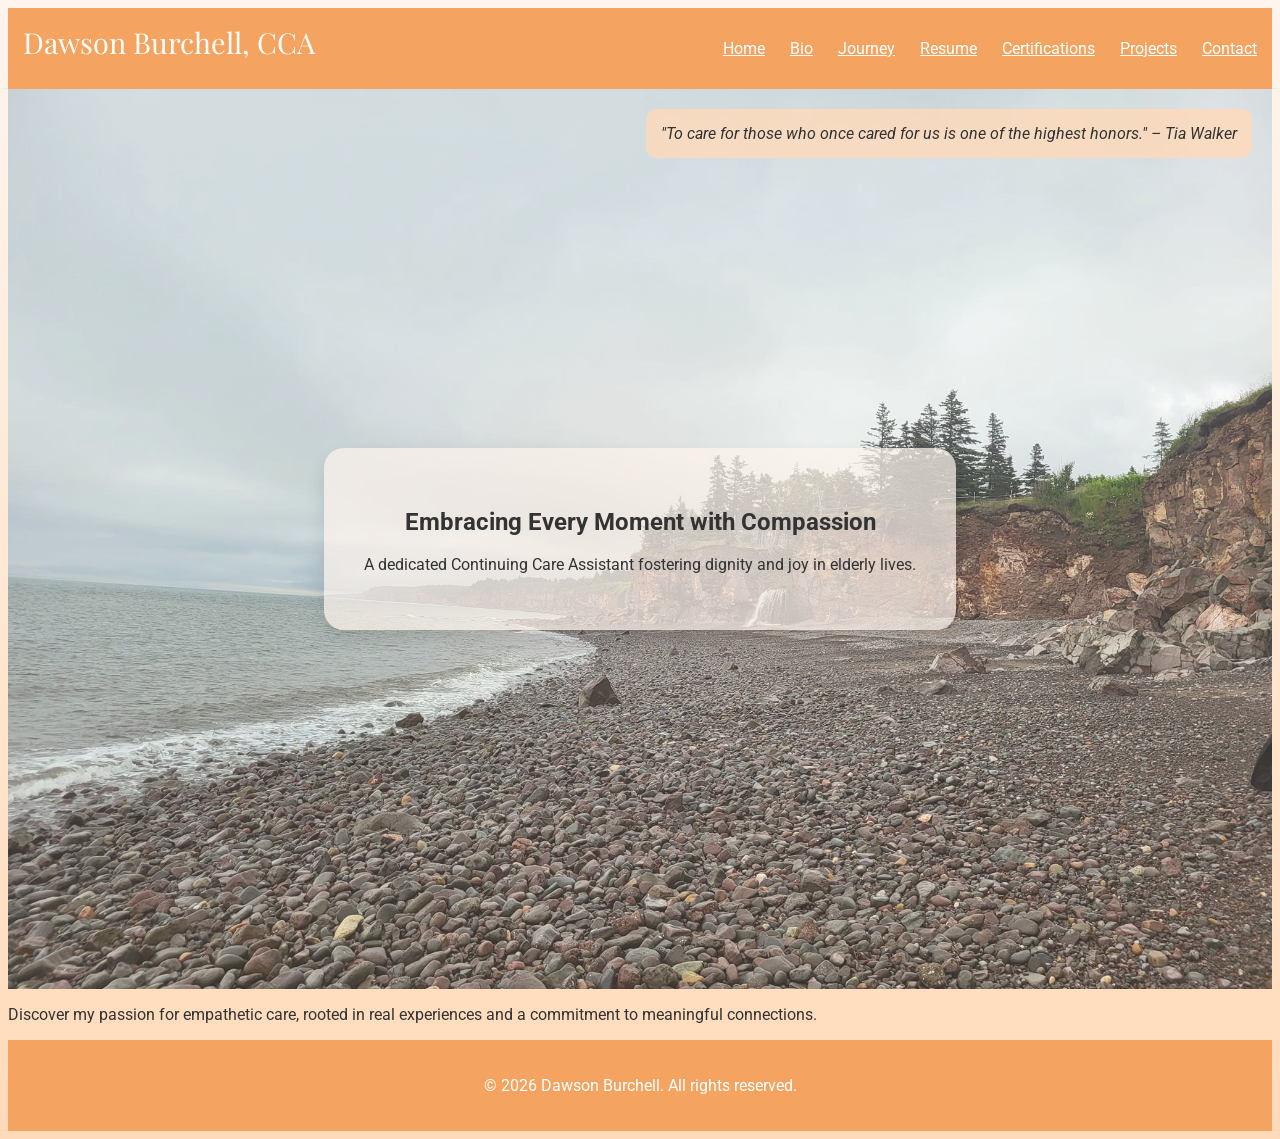
<file: DawsonBurchellPortfolio/index.html>
<!DOCTYPE html>
<html lang="en">
<head>
    <meta charset="UTF-8">
    <meta name="viewport" content="width=device-width, initial-scale=1.0">
    <title>Dawson Burchell - Empathetic CCA</title>
    <link rel="stylesheet" href="styles.css">
    <link href="https://fonts.googleapis.com/css2?family=Playfair+Display:wght@700&family=Roboto:wght@400;700&display=swap" rel="stylesheet">
</head>
<body>
    <header>
        <nav class="sticky-nav">
            <div class="logo">Dawson Burchell, CCA</div>
            <ul>
                <li><a href="index.html">Home</a></li>
                <li><a href="bio.html">Bio</a></li>
                <li><a href="journey.html">Journey</a></li>
                <li><a href="resume.html">Resume</a></li>
                <li><a href="certifications.html">Certifications</a></li>
                <li><a href="projects.html">Projects</a></li>
                <li><a href="contact.html">Contact</a></li>
            </ul>
        </nav>
    </header>
    <main>
        <section class="hero parallax wave-bg">
            <div class="hero-content">
                <h1>Embracing Every Moment with Compassion</h1>
                <p>A dedicated Continuing Care Assistant fostering dignity and joy in elderly lives.</p>
                <div class="quote-overlay">"To care for those who once cared for us is one of the highest honors." – Tia Walker</div>
            </div>
            <img src="images/d4.jpg" alt="Calm seas" class="hero-img">
        </section>
        <section class="intro fade-in">
            <p>Discover my passion for empathetic care, rooted in real experiences and a commitment to meaningful connections.</p>
        </section>
    </main>
    <footer>
        <p>&copy; 2026 Dawson Burchell. All rights reserved.</p>
    </footer>
    <script src="script.js"></script>
</body>
</html>
</file>
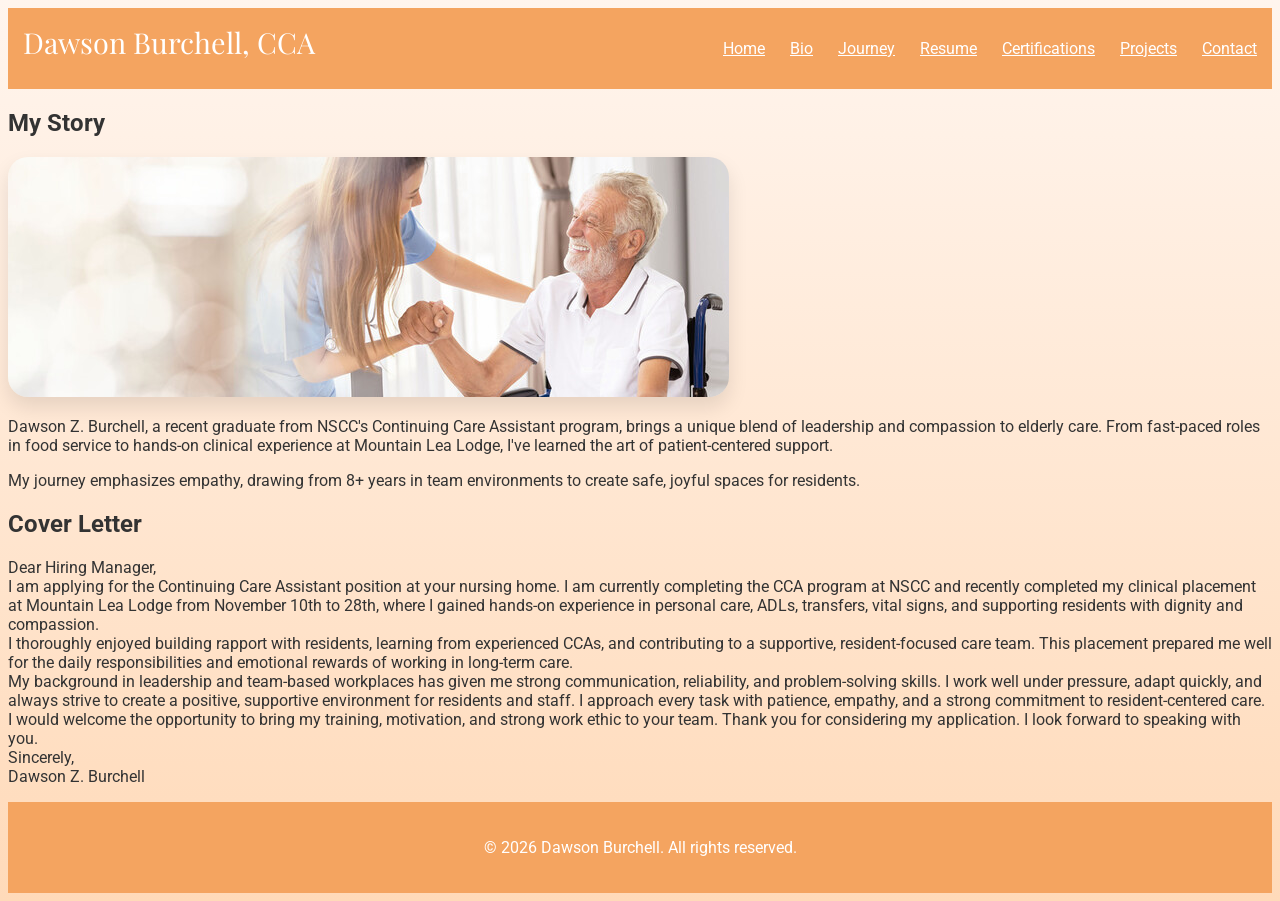
<file: DawsonBurchellPortfolio/bio.html>
<!DOCTYPE html>
<html lang="en">
<head>
    <meta charset="UTF-8">
    <meta name="viewport" content="width=device-width, initial-scale=1.0">
    <title>Bio - Dawson Burchell</title>
    <link rel="stylesheet" href="styles.css">
    <link href="https://fonts.googleapis.com/css2?family=Playfair+Display:wght@700&family=Roboto:wght@400;700&display=swap" rel="stylesheet">
</head>
<body>
    <header>
        <nav class="sticky-nav">
            <div class="logo">Dawson Burchell, CCA</div>
            <ul>
                <li><a href="index.html">Home</a></li>
                <li><a href="bio.html">Bio</a></li>
                <li><a href="journey.html">Journey</a></li>
                <li><a href="resume.html">Resume</a></li>
                <li><a href="certifications.html">Certifications</a></li>
                <li><a href="projects.html">Projects</a></li>
                <li><a href="contact.html">Contact</a></li>
            </ul>
        </nav>
    </header>
    <main>
        <section class="bio-section fade-in wave-bg">
            <h1>My Story</h1>
            <img src="images/CCA9.jpg" alt="Caregiver sharing a laugh with senior" class="section-image">
            <p>Dawson Z. Burchell, a recent graduate from NSCC's Continuing Care Assistant program, brings a unique blend of leadership and compassion to elderly care. From fast-paced roles in food service to hands-on clinical experience at Mountain Lea Lodge, I've learned the art of patient-centered support.</p>
            <div class="quote-overlay">"The simple act of caring is heroic." – Edward Albert</div>
            <p>My journey emphasizes empathy, drawing from 8+ years in team environments to create safe, joyful spaces for residents.</p>
            <h2>Cover Letter</h2>
            <p>Dear Hiring Manager,<br>
I am applying for the Continuing Care Assistant position at your nursing home. I am currently completing the CCA program at NSCC and recently completed my clinical placement at Mountain Lea Lodge from November 10th to 28th, where I gained hands-on experience in personal care, ADLs, transfers, vital signs, and supporting residents with dignity and compassion.<br>
I thoroughly enjoyed building rapport with residents, learning from experienced CCAs, and contributing to a supportive, resident-focused care team. This placement prepared me well for the daily responsibilities and emotional rewards of working in long-term care.<br>
My background in leadership and team-based workplaces has given me strong communication, reliability, and problem-solving skills. I work well under pressure, adapt quickly, and always strive to create a positive, supportive environment for residents and staff. I approach every task with patience, empathy, and a strong commitment to resident-centered care.<br>
I would welcome the opportunity to bring my training, motivation, and strong work ethic to your team. Thank you for considering my application. I look forward to speaking with you.<br>
Sincerely,<br>Dawson Z. Burchell</p>
        </section>
    </main>
    <footer>
        <p>&copy; 2026 Dawson Burchell. All rights reserved.</p>
    </footer>
    <script src="script.js"></script>
</body>
</html>
</file>
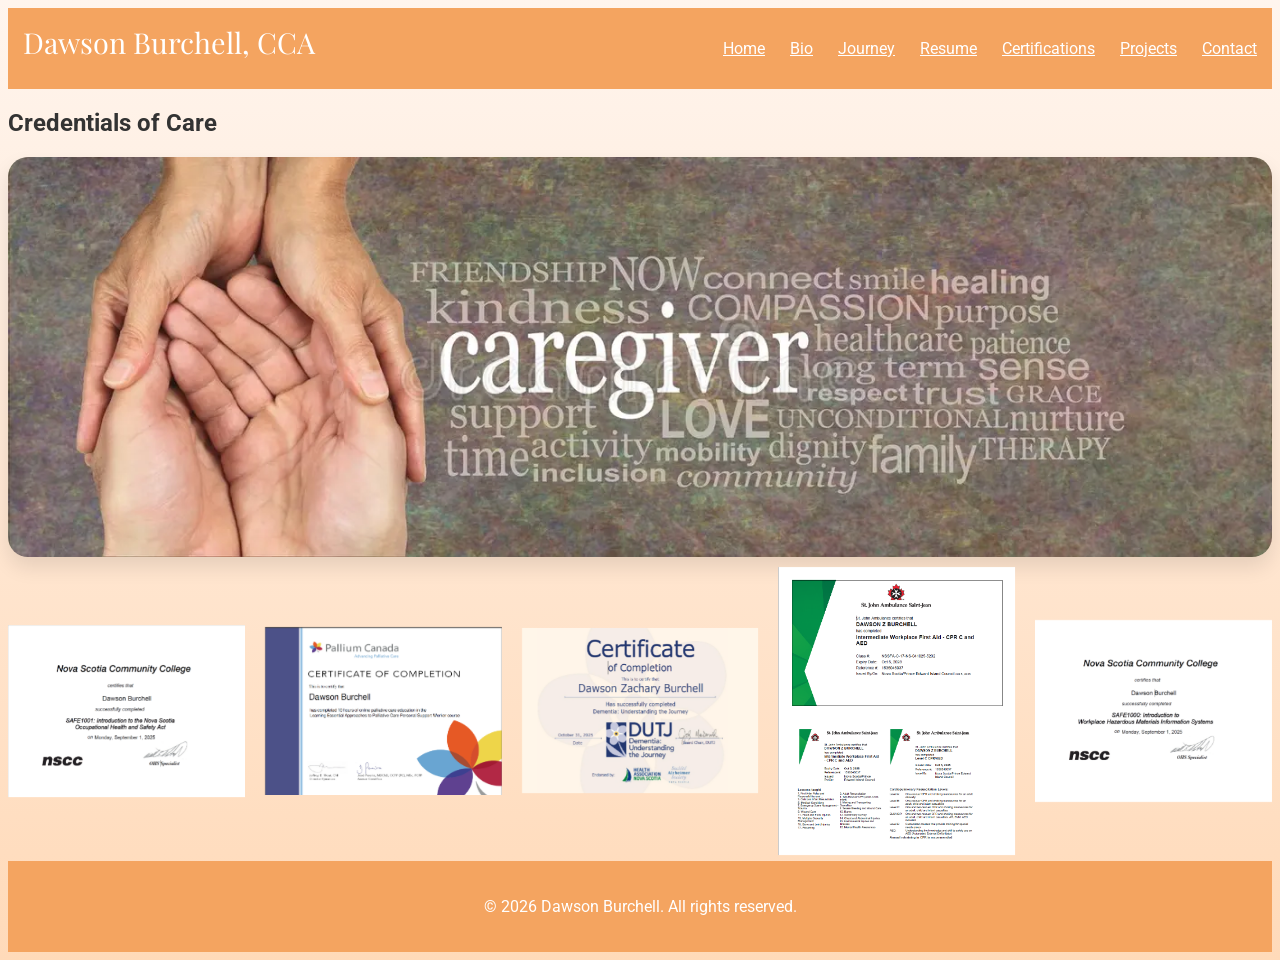
<file: DawsonBurchellPortfolio/certifications.html>
<!DOCTYPE html>
<html lang="en">
<head>
    <meta charset="UTF-8">
    <meta name="viewport" content="width=device-width, initial-scale=1.0">
    <title>Certifications - Dawson Burchell</title>
    <link rel="stylesheet" href="styles.css">
    <link href="https://fonts.googleapis.com/css2?family=Playfair+Display:wght@700&family=Roboto:wght@400;700&display=swap" rel="stylesheet">
</head>
<body>
    <header>
        <nav class="sticky-nav">
            <div class="logo">Dawson Burchell, CCA</div>
            <ul>
                <li><a href="index.html">Home</a></li>
                <li><a href="bio.html">Bio</a></li>
                <li><a href="journey.html">Journey</a></li>
                <li><a href="resume.html">Resume</a></li>
                <li><a href="certifications.html">Certifications</a></li>
                <li><a href="projects.html">Projects</a></li>
                <li><a href="contact.html">Contact</a></li>
            </ul>
        </nav>
    </header>
    <main>
        <section class="cert-section fade-in">
            <h1>Credentials of Care</h1>
            <img src="images/CCA3.webp" alt="Supportive caregiver with dementia patient" class="section-image">
            <div class="carousel">
                <div class="carousel-item flip-card">
                    <div class="flip-card-inner">
                        <div class="flip-card-front"><img src="images/safe.png" alt="Introduction to Nova Scotia OHS Act"></div>
                        <div class="flip-card-back"><p>Introduction to Nova Scotia OHS Act (Sep 1, 2025)</p></div>
                    </div>
                </div>
                <div class="carousel-item flip-card">
                    <div class="flip-card-inner">
                        <div class="flip-card-front"><img src="images/leap.png" alt="Palliative Care Education"></div>
                        <div class="flip-card-back"><p>Palliative Care Education (LEAP PSW, 10 hours)</p></div>
                    </div>
                </div>
                <div class="carousel-item flip-card">
                    <div class="flip-card-inner">
                        <div class="flip-card-front"><img src="images/dementia.png" alt="Dementia Cert"></div>
                        <div class="flip-card-back"><p>Dementia: Understanding The Journey (Oct 31, 2025)</p></div>
                    </div>
                </div>
                <div class="carousel-item flip-card">
                    <div class="flip-card-inner">
                        <div class="flip-card-front"><img src="images/FA.png" alt="First Aid Cert"></div>
                        <div class="flip-card-back"><p>Intermediate Workplace First Aid - CPR C & AED (Oct 5, 2025; Expires Oct 5, 2028)</p></div>
                    </div>
                </div>
                <div class="carousel-item flip-card">
                    <div class="flip-card-inner">
                        <div class="flip-card-front"><img src="images/whmis.png" alt="WHMIS Cert"></div>
                        <div class="flip-card-back"><p>WHMIS Introduction (Sep 1, 2025)</p></div>
                    </div>
                </div>
            </div>
            <div class="quote-overlay">&ldquo;The beauty of caring for seniors is realizing that they are heroes in their own right.&rdquo; &ndash; Karen Clark</div>
        </section>
    </main>
    <footer>
        <p>&copy; 2026 Dawson Burchell. All rights reserved.</p>
    </footer>
    <script src="script.js"></script>
</body>
</html>
</file>
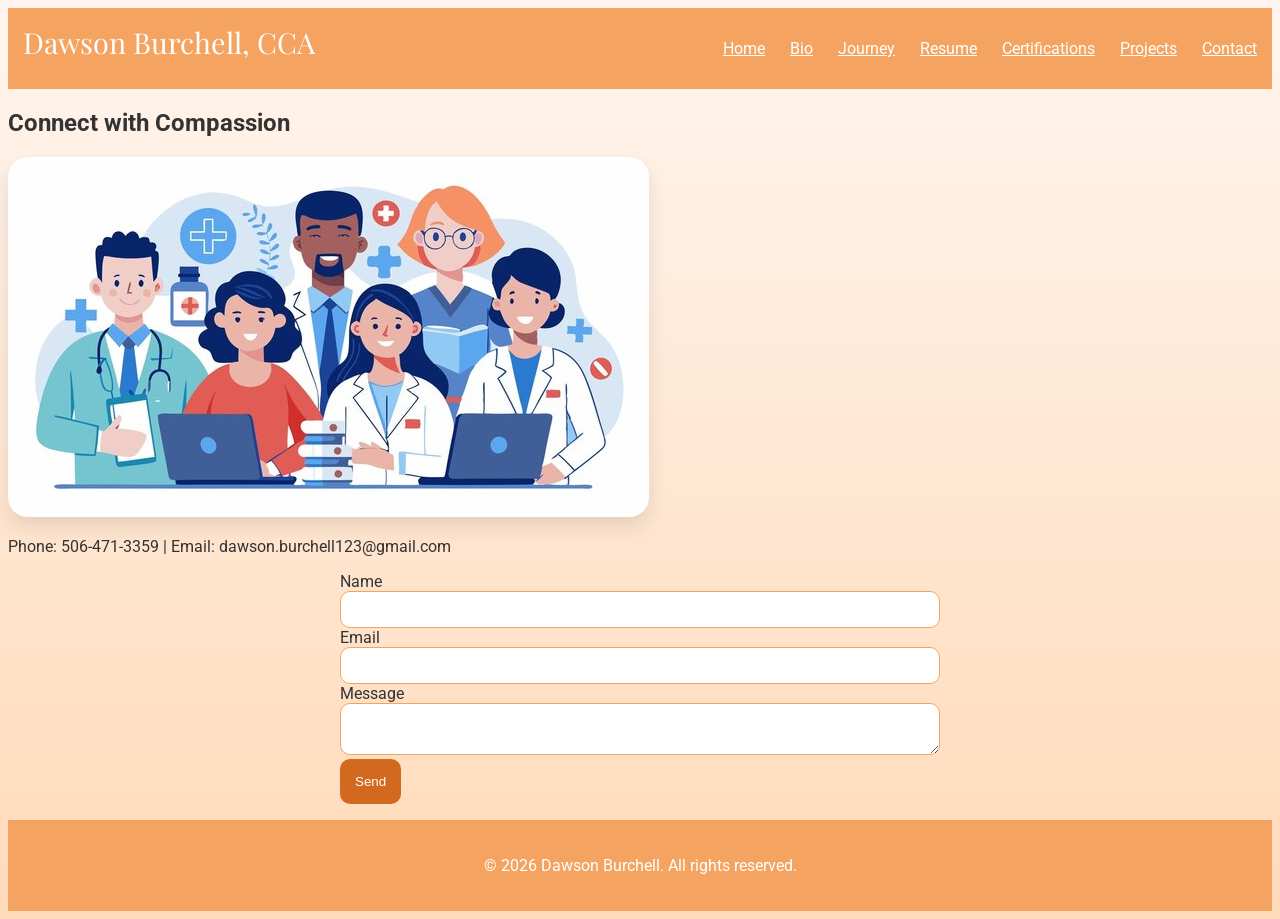
<file: DawsonBurchellPortfolio/contact.html>
<!DOCTYPE html>
<html lang="en">
<head>
    <meta charset="UTF-8">
    <meta name="viewport" content="width=device-width, initial-scale=1.0">
    <title>Contact - Dawson Burchell</title>
    <link rel="stylesheet" href="styles.css">
    <link href="https://fonts.googleapis.com/css2?family=Playfair+Display:wght@700&family=Roboto:wght@400;700&display=swap" rel="stylesheet">
</head>
<body>
    <header>
        <nav class="sticky-nav">
            <div class="logo">Dawson Burchell, CCA</div>
            <ul>
                <li><a href="index.html">Home</a></li>
                <li><a href="bio.html">Bio</a></li>
                <li><a href="journey.html">Journey</a></li>
                <li><a href="resume.html">Resume</a></li>
                <li><a href="certifications.html">Certifications</a></li>
                <li><a href="projects.html">Projects</a></li>
                <li><a href="contact.html">Contact</a></li>
            </ul>
        </nav>
    </header>
    <main>
        <section class="contact-section fade-in">
            <h1>Connect with Compassion</h1>
            <img src="images/CCA7.jpg" alt="Empathetic conversation with senior" class="section-image">
            <p>Phone: 506-471-3359 | Email: dawson.burchell123@gmail.com</p>
            <form id="contact-form">
                <label for="name">Name</label><input type="text" id="name" required>
                <label for="email">Email</label><input type="email" id="email" required>
                <label for="message">Message</label><textarea id="message" required></textarea>
                <button type="submit">Send</button>
            </form>
            <p id="form-message"></p>
            <div class="quote-overlay">"Empathy is seeing with the eyes of another, listening with the ears of another, and feeling with the heart of another." – Alfred Adler</div>
        </section>
    </main>
    <footer>
        <p>&copy; 2026 Dawson Burchell. All rights reserved.</p>
    </footer>
    <script src="script.js"></script>
</body>
</html>
</file>
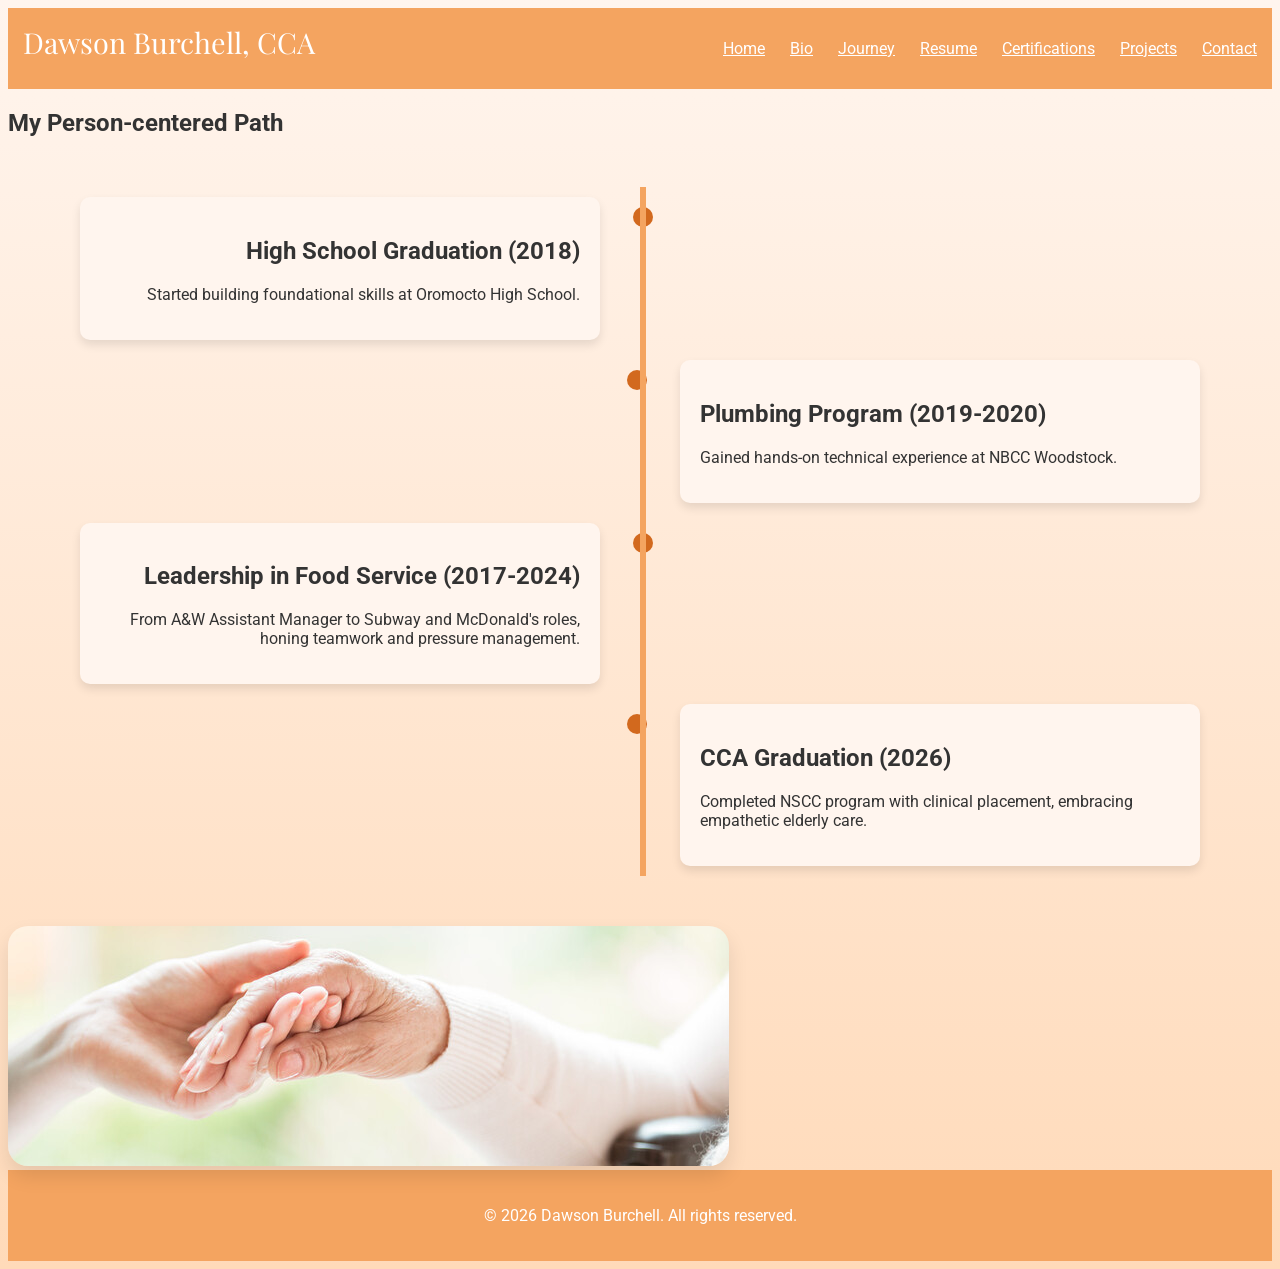
<file: DawsonBurchellPortfolio/journey.html>
<!DOCTYPE html>
<html lang="en">
<head>
    <meta charset="UTF-8">
    <meta name="viewport" content="width=device-width, initial-scale=1.0">
    <title>Journey - Dawson Burchell</title>
    <link rel="stylesheet" href="styles.css">
    <link href="https://fonts.googleapis.com/css2?family=Playfair+Display:wght@700&family=Roboto:wght@400;700&display=swap" rel="stylesheet">
</head>
<body>
    <header>
        <nav class="sticky-nav">
            <div class="logo">Dawson Burchell, CCA</div>
            <ul>
                <li><a href="index.html">Home</a></li>
                <li><a href="bio.html">Bio</a></li>
                <li><a href="journey.html">Journey</a></li>
                <li><a href="resume.html">Resume</a></li>
                <li><a href="certifications.html">Certifications</a></li>
                <li><a href="projects.html">Projects</a></li>
                <li><a href="contact.html">Contact</a></li>
            </ul>
        </nav>
    </header>
    <main>
        <section class="journey-section parallax">
            <h1>My Person‑centered Path</h1>
            <div class="timeline">
                <div class="timeline-item fade-in">
                    <div class="timeline-content">
                        <h2>High School Graduation (2018)</h2>
                        <p>Started building foundational skills at Oromocto High School.</p>
                    </div>
                </div>
                <div class="timeline-item fade-in">
                    <div class="timeline-content">
                        <h2>Plumbing Program (2019-2020)</h2>
                        <p>Gained hands-on technical experience at NBCC Woodstock.</p>
                    </div>
                </div>
                <div class="timeline-item fade-in">
                    <div class="timeline-content">
                        <h2>Leadership in Food Service (2017-2024)</h2>
                        <p>From A&W Assistant Manager to Subway and McDonald's roles, honing teamwork and pressure management.</p>
                    </div>
                </div>
                <div class="timeline-item fade-in">
                    <div class="timeline-content">
                        <h2>CCA Graduation (2026)</h2>
                        <p>Completed NSCC program with clinical placement, embracing empathetic elderly care.</p>
                    </div>
                </div>
            </div>
            <div class="quote-overlay">"Kindness can transform someone's dark moment with a blaze of light." – Amy Leigh Mercree</div>
            <img src="images/CCA10.jpg" alt="Senior reflecting on life with caregiver" class="section-image">
        </section>
    </main>
    <footer>
        <p>&copy; 2026 Dawson Burchell. All rights reserved.</p>
    </footer>
    <script src="script.js"></script>
</body>
</html>
</file>
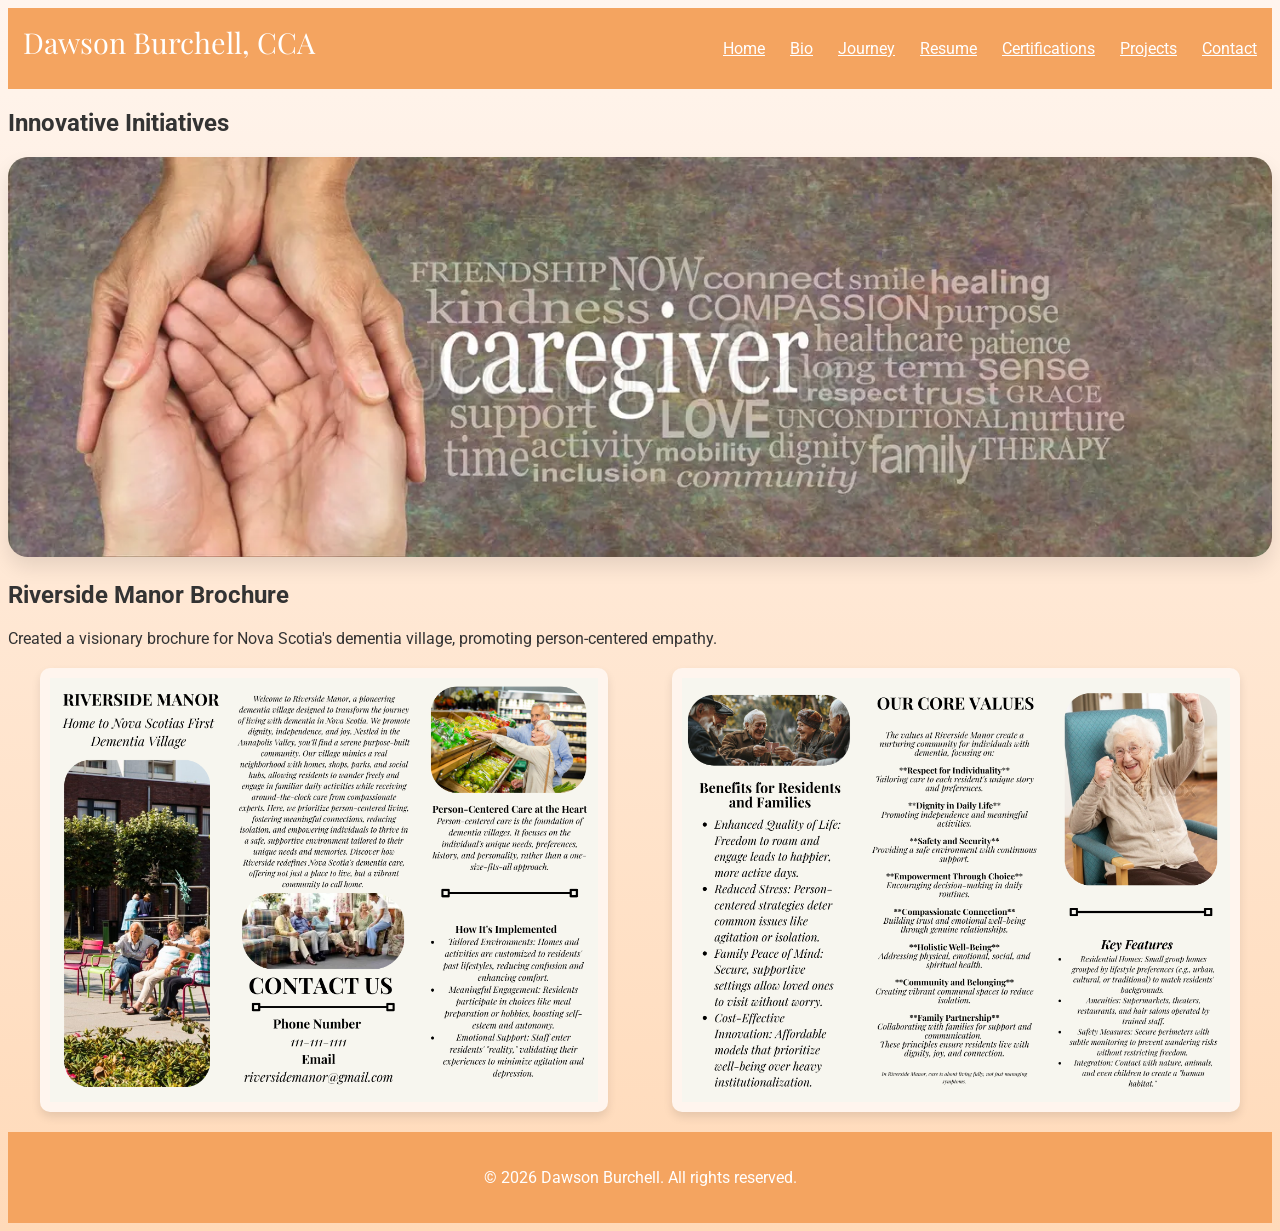
<file: DawsonBurchellPortfolio/projects.html>
<!DOCTYPE html>
<html lang="en">
<head>
    <meta charset="UTF-8">
    <meta name="viewport" content="width=device-width, initial-scale=1.0">
    <title>Projects - Dawson Burchell</title>
    <link rel="stylesheet" href="styles.css">
    <link href="https://fonts.googleapis.com/css2?family=Playfair+Display:wght@700&family=Roboto:wght@400;700&display=swap" rel="stylesheet">
</head>
<body>
    <header>
        <nav class="sticky-nav">
            <div class="logo">Dawson Burchell, CCA</div>
            <ul>
                <li><a href="index.html">Home</a></li>
                <li><a href="bio.html">Bio</a></li>
                <li><a href="journey.html">Journey</a></li>
                <li><a href="resume.html">Resume</a></li>
                <li><a href="certifications.html">Certifications</a></li>
                <li><a href="projects.html">Projects</a></li>
                <li><a href="contact.html">Contact</a></li>
            </ul>
        </nav>
    </header>
    <main>
        <section class="project-section fade-in wave-bg">
            <h1>Innovative Initiatives</h1>
            <img src="images/CCA3.webp" alt="Dementia care activity" class="section-image">
            <h2>Riverside Manor Brochure</h2>
            <p>Created a visionary brochure for Nova Scotia's dementia village, promoting person-centered empathy.</p>
            <div class="brochure-container">
                <img src="images/1.png" alt="Brochure Front">
                <img src="images/2.png" alt="Brochure Back">
            </div>
            <div class="quote-overlay">"Kindness is the language which the deaf can hear and the blind can see." – Mark Twain</div>
        </section>
    </main>
    <footer>
        <p>&copy; 2026 Dawson Burchell. All rights reserved.</p>
    </footer>
    <script src="script.js"></script>
</body>
</html>
</file>
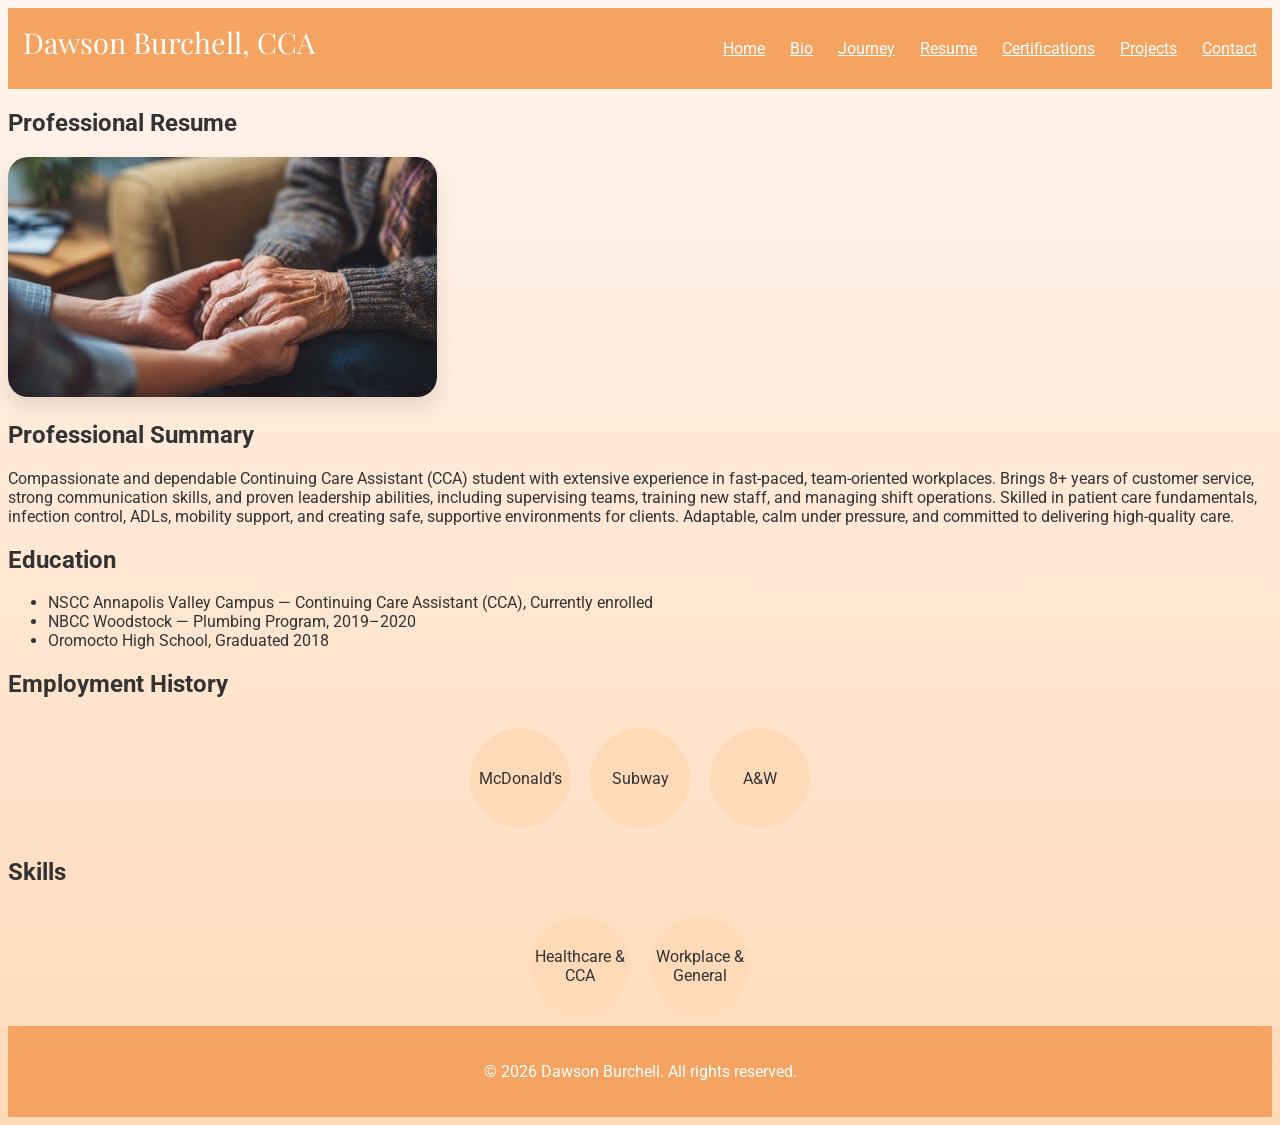
<file: DawsonBurchellPortfolio/resume.html>
<!DOCTYPE html>
<html lang="en">
<head>
    <meta charset="UTF-8">
    <meta name="viewport" content="width=device-width, initial-scale=1.0">
    <title>Resume - Dawson Burchell</title>
    <link rel="stylesheet" href="styles.css">
    <link href="https://fonts.googleapis.com/css2?family=Playfair+Display:wght@700&family=Roboto:wght@400;700&display=swap" rel="stylesheet">
</head>
<body>
    <header>
        <nav class="sticky-nav">
            <div class="logo">Dawson Burchell, CCA</div>
            <ul>
                <li><a href="index.html">Home</a></li>
                <li><a href="bio.html">Bio</a></li>
                <li><a href="journey.html">Journey</a></li>
                <li><a href="resume.html">Resume</a></li>
                <li><a href="certifications.html">Certifications</a></li>
                <li><a href="projects.html">Projects</a></li>
                <li><a href="contact.html">Contact</a></li>
            </ul>
        </nav>
    </header>
    <main>
        <section class="resume-section fade-in">
            <h1>Professional Resume</h1>
            <img src="images/CCA8.jpg" alt="Group of seniors in engaging activity" class="section-image">
            <h2>Professional Summary</h2>
            <p>Compassionate and dependable Continuing Care Assistant (CCA) student with extensive experience in fast-paced, team-oriented workplaces. Brings 8+ years of customer service, strong communication skills, and proven leadership abilities, including supervising teams, training new staff, and managing shift operations. Skilled in patient care fundamentals, infection control, ADLs, mobility support, and creating safe, supportive environments for clients. Adaptable, calm under pressure, and committed to delivering high-quality care.</p>
            <h2>Education</h2>
            <ul>
                <li>NSCC Annapolis Valley Campus — Continuing Care Assistant (CCA), Currently enrolled</li>
                <li>NBCC Woodstock — Plumbing Program, 2019–2020</li>
                <li>Oromocto High School, Graduated 2018</li>
            </ul>
            <h2>Employment History</h2>
            <div class="skill-bubbles">
                <div class="bubble" data-info="McDonald’s Greenwood — Crew Member (Current): Customer service, food prep, kitchen operations; Unloading delivery inventory; Maintaining clean environment.">McDonald’s</div>
                <div class="bubble" data-info="Subway Middleton — Sandwich Artist (2023–2024): Food preparation, customer service, closing duties; Ensured cleanliness and food safety; Prepared ingredients.">Subway</div>
                <div class="bubble" data-info="A&W Oromocto — Assistant Manager/Supervisor (2017-2019 and 2021-2023): Supervised shifts; Food handling and quality checks; Purchase orders and inventory; Performance reviews; Staff training; Supported high-volume location; Assisted new franchise opening in Toronto; Crew trainer.">A&W</div>
            </div>
            <h2>Skills</h2>
            <div class="skill-bubbles">
                <div class="bubble" data-info="Patient hygiene & grooming, vital signs, ADLs, mobility support, infection control, body mechanics, topical applications, conflict de-escalation, time management, empathy.">Healthcare & CCA</div>
                <div class="bubble" data-info="Leadership, training, communication, teamwork, high-pressure work, safety knowledge, tools use, operations, problem-solving, adaptability.">Workplace & General</div>
            </div>
            <div class="quote-overlay">"Caregiving often calls us to lean into love we didn’t know possible." – Tia Walker</div>
        </section>
    </main>
    <footer>
        <p>&copy; 2026 Dawson Burchell. All rights reserved.</p>
    </footer>
    <script src="script.js"></script>
</body>
</html>
</file>
<file: DawsonBurchellPortfolio/styles.css>
/* Base */
* { box-sizing: border-box; }
body { font-family: 'Roboto', sans-serif; background: linear-gradient(#FFF5EE, #FFDAB9); color: #333; }

/* Nav */
.sticky-nav { position: sticky; top: 0; background: #F4A460; padding: 15px; display: flex; justify-content: space-between; z-index: 100; }
.logo { font-family: 'Playfair Display'; color: white; font-size: 1.8em; }
.sticky-nav ul { display: flex; list-style: none; }
.sticky-nav li { margin-left: 25px; }
.sticky-nav a { color: white; transition: color 0.3s; }
.sticky-nav a:hover { color: #FFF5EE; }

/* Hero & Waves */
.hero { height: 100vh; display: flex; align-items: center; justify-content: center; position: relative; overflow: hidden; }
.hero-img { position: absolute; top: 0; left: 0; width: 100%; height: 100%; object-fit: cover; opacity: 0.8; }
.hero-content { text-align: center; z-index: 1; color: #333; background: rgba(255, 245, 238, 0.7); padding: 40px; border-radius: 20px; box-shadow: 0 10px 20px rgba(0,0,0,0.1); }
.wave-bg { background: url('data:image/svg+xml;utf8,<svg xmlns="http://www.w3.org/2000/svg" viewBox="0 0 1440 320"><path fill="#FFDAB9" fill-opacity="0.5" d="M0,160L48,138.7C96,117,192,75,288,85.3C384,96,480,160,576,181.3C672,203,768,181,864,154.7C960,128,1056,96,1152,85.3C1248,75,1344,85,1392,90.7L1440,96L1440,320L1392,320C1344,320,1248,320,1152,320C1056,320,960,320,864,320C768,320,672,320,576,320C480,320,384,320,288,320C192,320,96,320,48,320L0,320Z"></path></svg>') bottom no-repeat; background-size: cover; animation: wave 10s linear infinite; }
@keyframes wave { 0% { background-position: 0; } 100% { background-position: -1440px; } }

/* Timeline */
.timeline { position: relative; max-width: 1200px; margin: 50px auto; }
.timeline::after { content: ''; position: absolute; width: 6px; background: #F4A460; top: 0; bottom: 0; left: 50%; }
.timeline-item { padding: 10px 40px; position: relative; background: inherit; width: 50%; }
.timeline-item:nth-child(odd) { left: 0; text-align: right; }
.timeline-item:nth-child(even) { left: 50%; }
.timeline-content { padding: 20px; background: #FFF5EE; border-radius: 10px; box-shadow: 0 5px 10px rgba(0,0,0,0.1); position: relative; }
.timeline-item::before { content: ''; position: absolute; width: 20px; height: 20px; border-radius: 50%; background: #D2691E; top: 20px; }
.timeline-item:nth-child(odd)::before { right: -13px; }
.timeline-item:nth-child(even)::before { left: -13px; }

/* Skill Bubbles */
.skill-bubbles { display: flex; flex-wrap: wrap; justify-content: center; }
.bubble { background: #FFDAB9; border-radius: 50%; width: 100px; height: 100px; margin: 10px; display: flex; align-items: center; justify-content: center; text-align: center; transition: transform 0.3s, background 0.3s; cursor: pointer; }
.bubble:hover { transform: scale(1.2); background: #F4A460; }
.bubble::after { content: attr(data-info); position: absolute; bottom: -50px; left: 0; width: 200px; background: #FFF5EE; padding: 10px; border-radius: 10px; opacity: 0; transition: opacity 0.3s; }
.bubble:hover::after { opacity: 1; }

/* Flip Cards & Carousel */
.carousel { display: flex; overflow-x: auto; gap: 20px; }
.flip-card { perspective: 1000px; width: 400px; height: 300px; } /* Landscape orientation */
.flip-card-inner { position: relative; width: 100%; height: 100%; transition: transform 0.6s; transform-style: preserve-3d; }
.flip-card:hover .flip-card-inner { transform: rotateY(180deg); }
.flip-card-front, .flip-card-back { position: absolute; width: 100%; height: 100%; backface-visibility: hidden; }
.flip-card-front img { width: 100%; height: 100%; object-fit: contain; } /* Fit landscape images */
.flip-card-back { transform: rotateY(180deg); background: #F4A460; color: white; display: flex; align-items: center; justify-content: center; text-align: center; padding: 10px; }

/* Brochure Container */
.brochure-container { display: flex; justify-content: space-around; margin: 20px 0; }
.brochure-container img { width: 45%; padding: 10px; background: #FFF5EE; border-radius: 10px; box-shadow: 0 5px 10px rgba(0,0,0,0.1); }

/* Quotes */
.quote-overlay { position: absolute; top: 20px; right: 20px; background: rgba(255, 218, 185, 0.8); padding: 15px; border-radius: 10px; font-style: italic; animation: float 3s ease-in-out infinite; }
@keyframes float { 0%, 100% { transform: translateY(0); } 50% { transform: translateY(-10px); } }

/* Other */
.section-image { max-width: 100%; border-radius: 20px; box-shadow: 0 10px 20px rgba(0,0,0,0.1); }
form { max-width: 600px; margin: auto; }
input, textarea { border: 1px solid #F4A460; border-radius: 10px; padding: 10px; width: 100%; }
button { background: #D2691E; color: white; border: none; padding: 15px; border-radius: 10px; cursor: pointer; }
footer { background: #F4A460; color: white; text-align: center; padding: 20px; }

/* Animations & Responsive */
.fade-in { opacity: 0; transition: opacity 1s; }
.fade-in.visible { opacity: 1; }
.parallax img { transform: translateY(calc(var(--scroll) * -0.2)); }
@media (max-width: 768px) { .timeline-item { width: 100%; left: 0 !important; text-align: left; } .timeline::after { left: 31px; } .timeline-item::before { left: 20px !important; } .brochure-container { flex-direction: column; } .brochure-container img { width: 100%; margin-bottom: 20px; } }
</file>
